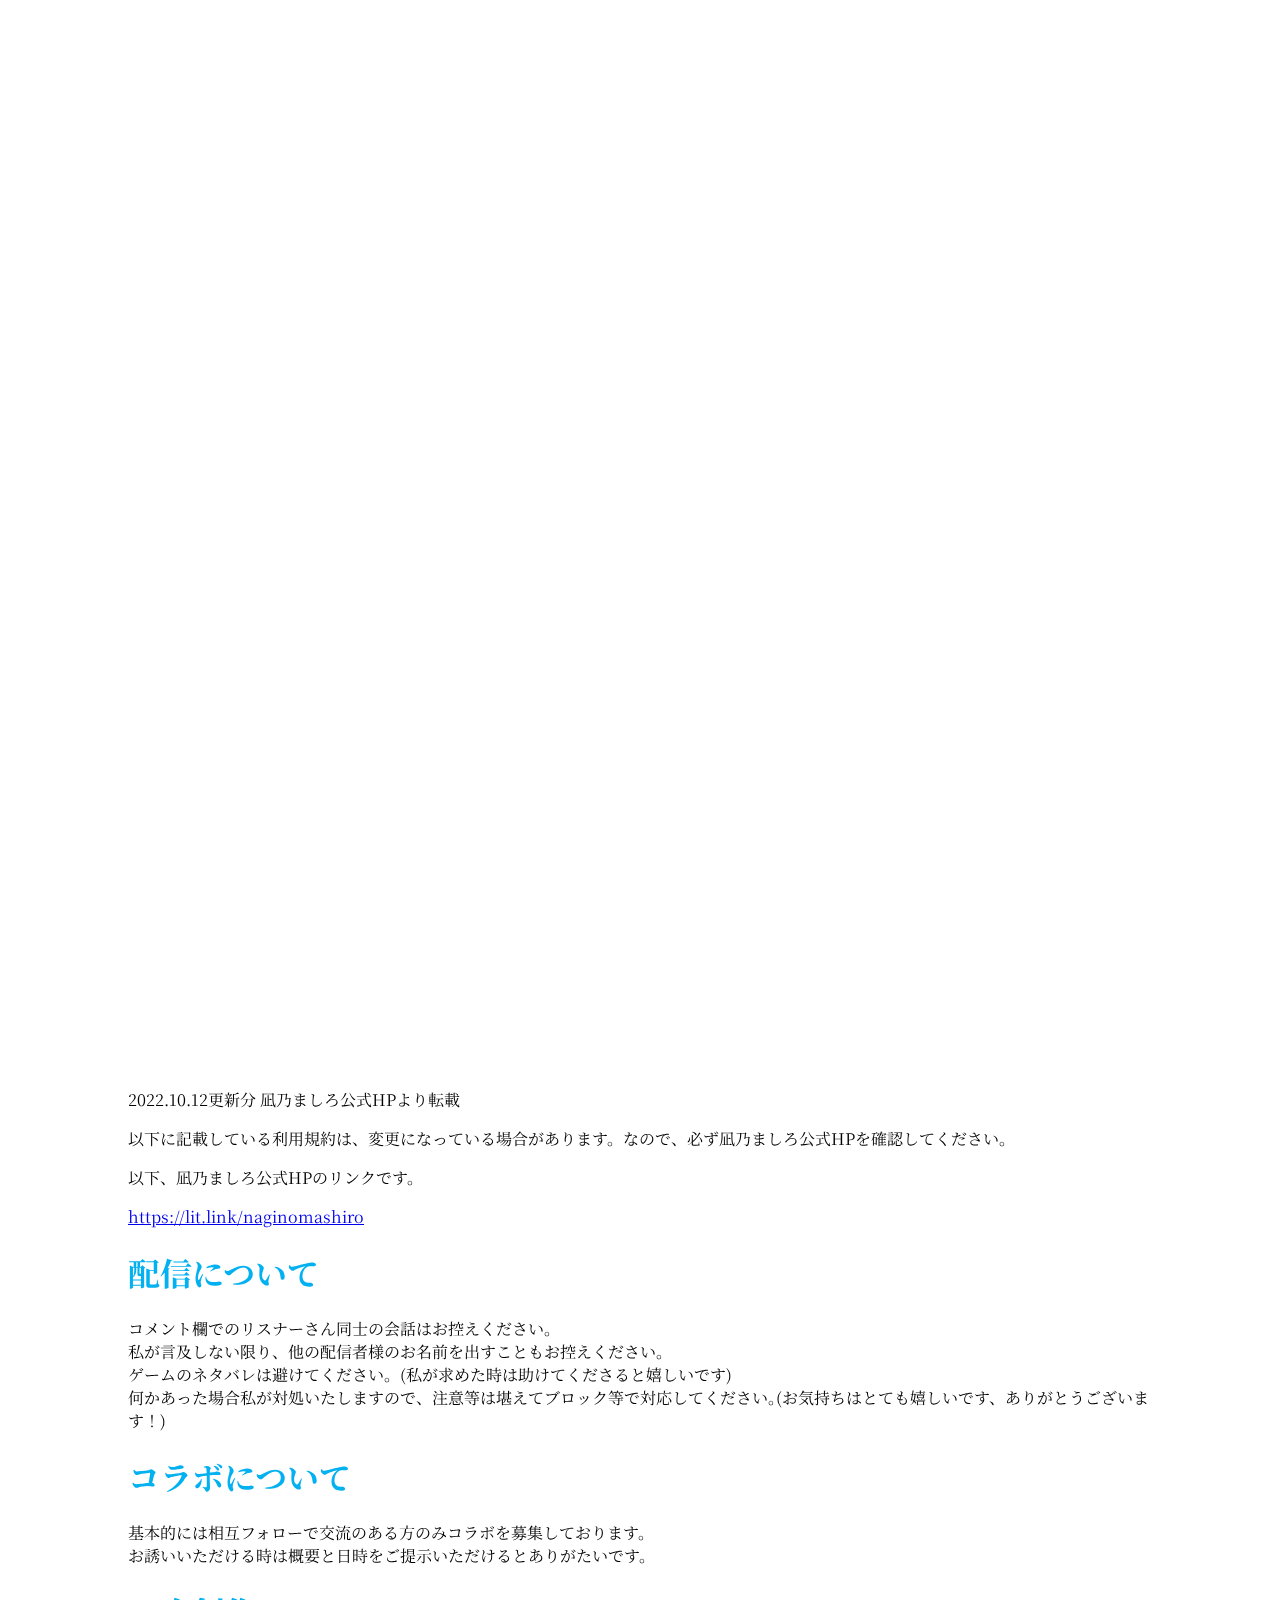
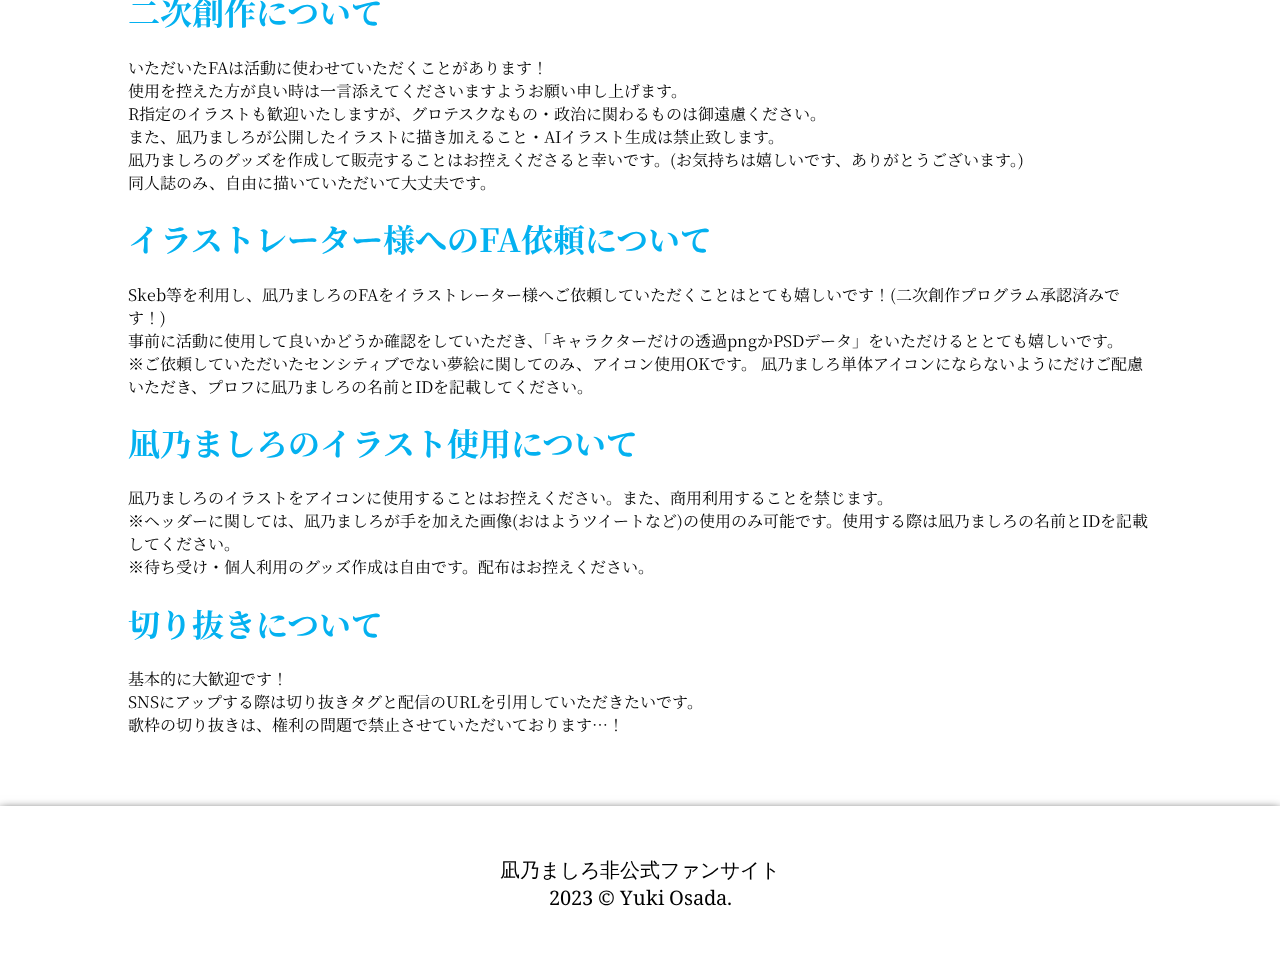
<file: public/attention/attention.html>
<!DOCTYPE html>
<html lang="ja">
<head>
    <meta charset="UTF-8">
    <link rel="shortcut icon" href="../img/icon.ico">
    <meta name="theme-color" content="rgb(251, 250, 245)">
    <link rel="stylesheet" type="text/css" href="./css/style.css">
    <meta name="theme-color" content="#000861">
    <meta http-equiv="X-UA-Compatible" content="IE=edge">
    <meta name="viewport" content="width=device-width, initial-scale=1.0">
    <script src="https://cdn.jsdelivr.net/npm/jquery@3/dist/jquery.min.js"></script>
    <script type="text/javascript" src="./js/loader.js"></script>
    <link rel="preconnect" href="https://fonts.googleapis.com">
    <link rel="preconnect" href="https://fonts.gstatic.com" crossorigin>
    <link href="https://fonts.googleapis.com/css2?family=Noto+Serif+JP:wght@400;500&display=swap" rel="stylesheet">
    <link href="https://fonts.googleapis.com/css2?family=Noto+Serif&display=swap" rel="stylesheet">
    <style>
        .ja {font-family: 'Noto Serif JP', serif !important;}
        .en {font-family: 'Noto Serif', serif;}
    </style>
    <title>ATTENTION 非公式ファンサイト</title>
</head>
<body>
<!-------------------------shutter animation---------------------------------->
    <div id="loader" class="shutter_1">
        <div class="shutter_1 loader">
            <div class="shutter_1 bar"></div>
            <div class="shutter_1 bar"></div>
            <div class="shutter_1 bar"></div>
            <div class="shutter_1 bar"></div>
            <div class="shutter_1 bar"></div>
            <div class="shutter_1 bar"></div>
            <div class="shutter_1 bar"></div>
            <div class="shutter_1 bar"></div>
            <div class="shutter_1 bar"></div>
            <div class="shutter_1 bar"></div>
        </div>
    </div>
<!-------------------------header---------------------------------->
<header class="site-header">
    <div class="PC-width PC">
        <a href="https://mashirono-oyatsu.web.app/">
            <h1 class="site-logo">
            <img src="./img/header.webp" alt="Extra Study">
            </h1>
        </a>
        <nav class="gnav PC">
            <ul class="gnav__menu PC">
                <li class="gnav__menu__item PC"><a class="PC" href="https://twitter.com/search?q=%23%E5%87%AA%E3%81%AE%E3%82%AD%E3%83%A3%E3%83%B3%E3%83%90%E3%82%B9&src=typeahead_click">
                    <span class="rubyposition_under PC_span"><ruby class="en">FunArt<rt class="ja">#凪のキャンバス</rt></ruby></span>
                </a></li>
                <li class="gnav__menu__item PC"><a class="PC" href="https://www.pixiv.net/users/429883">
                    <span class="rubyposition_under PC_span"><ruby class="en">Parent<rt class="ja">菊月 -kikugetsu-</rt></ruby></span>
                </a></li>
                <li class="gnav__menu__item PC"><a class="PC" href="../developer/developer.html">
                    <span class="rubyposition_under PC_span"><ruby class="en">Developer<rt class="ja">サイト開発者</rt></ruby></span>
                </a></li>
            </ul>
        </nav>
    </div>

    <a class="toggle-btn mobile">
        <span class="toggle-btn__line toggle-btn__line--top mobile"></span>
        <span class="toggle-btn__line toggle-btn__line--center mobile"></span>
        <span class="toggle-btn__line toggle-btn__line--bottom mobile"></span>
    </a>
    <nav class="global-nav mobile">
        <div class="global-nav__inner mobile">
            <ul class="global-nav__list mobile">
                <li class="global-nav__item mobile"><a class="a_mobile mobile" href="https://twitter.com/search?q=%23%E5%87%AA%E3%81%AE%E3%82%AD%E3%83%A3%E3%83%B3%E3%83%90%E3%82%B9&src=typeahead_click">
                    <span class="rubyposition_under mobile_span"><ruby class="en">FunArt<rt class="ja">#凪のキャンバス</rt></ruby></span>
                </a></li>
                <li class="global-nav__item mobile"><a class="a_mobile mobile" href="https://www.pixiv.net/users/429883">
                    <span class="rubyposition_under mobile_span"><ruby class="en">Parent<rt class="ja">菊月 -kikugetsu-</rt></ruby></span>
                </a></li>
                <li class="global-nav__item mobile"><a class="a_mobile mobile" href="../developer/developer.html">
                    <span class="rubyposition_under mobile_span"><ruby class="en">Developer<rt class="ja">サイト開発者</rt></ruby></span>
                </a></li>
            </ul>
        </div>
    </nav>
</header>

    <div class="parallax">
        <h1 class="en title">ATTENTION</h1>
    </div>

    <div class="blur"></div>
    <div class="container">
        <div class="inner-container">
            <br>
            <br>
            <br>
            <br>
            <p class="ja en body">2022.10.12更新分 凪乃ましろ公式HPより転載</p>
            <p class="ja en">以下に記載している利用規約は、変更になっている場合があります。なので、必ず凪乃ましろ公式HPを確認してください。</p>
            <p class="ja en">以下、凪乃ましろ公式HPのリンクです。</p>
            <a href="https://lit.link/naginomashiro" class="ja en">https://lit.link/naginomashiro</a>
            <h1 class="ja attentionh1">配信について</h1>
            <p class="ja en">
                コメント欄でのリスナーさん同士の会話はお控えください。
                <br>
                私が言及しない限り、他の配信者様のお名前を出すこともお控えください。
                <br>
                ゲームのネタバレは避けてください。(私が求めた時は助けてくださると嬉しいです)
                <br>
                何かあった場合私が対処いたしますので、注意等は堪えてブロック等で対応してください｡(お気持ちはとても嬉しいです、ありがとうございます！)
            </p>
            <h1 class="ja attentionh1">コラボについて</h1>
            <p class="ja en">
                基本的には相互フォローで交流のある方のみコラボを募集しております。
                <br>
                お誘いいただける時は概要と日時をご提示いただけるとありがたいです。
            </p>
            <h1 class="ja attentionh1">二次創作について</h1>
            <p class="ja en">
                いただいたFAは活動に使わせていただくことがあります！ 
                <br>
                使用を控えた方が良い時は一言添えてくださいますようお願い申し上げます。
                <br>
                R指定のイラストも歓迎いたしますが、グロテスクなもの・政治に関わるものは御遠慮ください。
                <br>
                また、凪乃ましろが公開したイラストに描き加えること・AIイラスト生成は禁止致します。
                <br>
                凪乃ましろのグッズを作成して販売することはお控えくださると幸いです。(お気持ちは嬉しいです、ありがとうございます。)
                <br>
                同人誌のみ、自由に描いていただいて大丈夫です。
            </p>
            <h1 class="ja attentionh1">イラストレーター様へのFA依頼について</h1>
            <p class="ja en">
                Skeb等を利用し、凪乃ましろのFAをイラストレーター様へご依頼していただくことはとても嬉しいです！(二次創作プログラム承認済みです！)
                <br>
                事前に活動に使用して良いかどうか確認をしていただき、「キャラクターだけの透過pngかPSDデータ」をいただけるととても嬉しいです。
                <br>
                ※ご依頼していただいたセンシティブでない夢絵に関してのみ、アイコン使用OKです。 凪乃ましろ単体アイコンにならないようにだけご配慮いただき、プロフに凪乃ましろの名前とIDを記載してください。
            </p>
            <h1 class="ja attentionh1">凪乃ましろのイラスト使用について</h1>
            <p class="ja en">
                凪乃ましろのイラストをアイコンに使用することはお控えください。また、商用利用することを禁じます。
                <br>
                ※ヘッダーに関しては、凪乃ましろが手を加えた画像(おはようツイートなど)の使用のみ可能です。使用する際は凪乃ましろの名前とIDを記載してください。
                <br>
                ※待ち受け・個人利用のグッズ作成は自由です。配布はお控えください。
            </p>
            <h1 class="ja attentionh1">切り抜きについて</h1>
            <p class="ja en">
                基本的に大歓迎です！
                <br>
                SNSにアップする際は切り抜きタグと配信のURLを引用していただきたいです。
                <br>
                歌枠の切り抜きは、権利の問題で禁止させていただいております…！
            </p>
            <br>
            <br>
            <br>
        </div>
    </div>

    <footer>
        <p class="en footer-p">凪乃ましろ非公式ファンサイト</p>
        <p class="en footer-p">2023 © Yuki Osada.</p>
    </footer>

    <script type="text/javascript" src="./js/loader.js"></script>
    <script src="./js/jQuery.js"></script>
</body>
</html>
</file>
<file: public/attention/css/style.css>
/*body全体*/
body,
html {
  height: 100%;
  margin: 0 auto;
}

/*タイトル文字の配置*/
.parallax {
  box-sizing: border-box;
  color: #FFF;
  display: flex;
  align-items: center;
  justify-content: center;
  height: calc(100% - 200px);
  padding: 5%;
}

/*背景画像を擬似要素で固定*/
body::before {
  background: url('../img/mitsuboshi17.webp') no-repeat center;/* 擬似要素に背景画像 */
  background-size: cover;/* cover指定 */
  content: "";/* 画像を表示させる為に必要*/
  display: block;/*ブロックボックスで表示*/
  position: fixed;/* 擬似要素全体を固定 */
  width: 100%;/* 横幅を画面全体 */
  height: 100vh;/* 縦幅を画面全体 */
  top: 0;/* 上からの配置を0 */
  left: 0;/* 左からの配置を0 */
  z-index: -1;/*背景画像になるように重ね順を-1*/
}

.blur {
  width: 100%;
  height: 300px;
  background: -moz-linear-gradient(top, rgba(255, 255, 255, 0) rgb(255, 255, 255)); 
  background: -webkit-linear-gradient(top, rgba(255, 255, 255, 0), rgb(255, 255, 255)); 
  background: linear-gradient(to bottom, rgba(255, 255, 255, 0), rgb(255, 255, 255)); 
}
.container {
    width: 100%;
    background-color: rgb(255, 255, 255);
}
.inner-container {
  width: 95%;
  max-width: 1024px;
  margin-left: auto;
  margin-right: auto;
}
.title {
  text-shadow: 0px 0px 10px #000000;
  margin-bottom: -150px;
}
@media screen and (min-width: 860px) {
  .title {
    font-size: 100px;
  }
}
@media screen and (max-width: 860px) and (min-width: 500px) {
  .title {
    font-size: 70px;
  }
}
@media screen and (max-width: 500px) and (min-width: 400px) {
  .title {
    font-size: 60px;
  }
}
@media screen and (max-width: 400px) {
  .title {
    font-size: 50px;
  }
}

.attentionh1 {
  color: rgb(4, 177, 240);
}


/*shutter animation loading*/
.shutter_1 {
  padding: 0;
  margin: 0;
}
#loader {
  width: 100%;
  height: 100%;
  position:fixed;
  top:0;
  left:0;
  right:0;
  bottom:0;
  margin: auto;
  background-color: rgb(255, 255, 255);
  z-index: 1000;
  text-align: center;
}

@keyframes fadeOut {
  from {
      opacity: 1;
  }
  to {
      display: none;
      opacity: 0;
      z-index: -1;
  }
}
#loader.loaded {
  animation: fadeOut 3s forwards;
}
.shutter_1 {
  -webkit-box-sizing: border-box;
     -moz-box-sizing: border-box;
          box-sizing: border-box;
}
/* The loader container */
.loader {

  width: 200px;
  height: 100px;
  position:fixed;
  top:0;
  left:0;
  right:0;
  bottom:0;
  margin: auto;
  
  perspective: 1000px;
  transform-style: preserv3d;
}
/* The bar */
.bar {
  position: absolute;
  bottom: 0;
  left: 0;
  width: 20px;
  height: 100px;
  background-color: rgba(29, 33, 137, 0.6);
  transform: scaleY(0);
  transform-style: preserve3d;
  animation: bar 3s cubic-bezier(.81,.04,.4,.7) infinite;
}
.bar:nth-child(2) {
  left: 20px;
  background-color: rgba(6, 49, 144, 0.6);
  animation-delay: 50ms;
}
.bar:nth-child(3) {
  left: 40px;
  background-color: rgba(0, 64, 152, 0.6);
  animation-delay: 100ms;
}
.bar:nth-child(4) {
  left: 60px;
  background-color: rgba(0, 91, 172, 0.6);
  animation-delay: 150ms;
}
.bar:nth-child(5) {
  left: 80px;
  background-color: rgba(1, 104, 183, 0.6);
  animation-delay: 200ms;
}
.bar:nth-child(6) {
  left: 100px;
  background-color: rgba(4, 114, 198, 0.6);
  animation-delay: 250ms;
}
.bar:nth-child(7) {
  left: 120px;
  background-color: rgba(1, 128, 205, 0.6);
  animation-delay: 300ms;
}
.bar:nth-child(8) {
  left: 140px;
  background-color: rgba(0, 140, 215, 0.6);
  animation-delay: 350ms;
}
.bar:nth-child(9) {
  left: 160px;
  background-color: rgba(0, 151, 224, 0.6);
  animation-delay: 400ms;
}
.bar:nth-child(10) {
  left: 180px;
  
  background-color: rgb(2, 160, 233, 0.6);
  
  animation-delay: 450ms;
}
@keyframes bar {
  0% {
    transform: rotateZ(-180deg) rotateX(-360deg);
  }
  75%,100% {
    transform: rotateZ(0) rotateX(0);
  }
}



/*header*/
@media screen and (max-width: 750px) {
  .PC {
      display: none;
  }
}
@media screen and (min-width: 750px) {
  .mobile {
      display: none;
  }
}
.site-header{
  background: rgba(251, 250, 245, 0.485);
  display: flex;
  position: fixed;
  justify-content: space-between;
  width: 100%;
  z-index: 100;
  height: 60px;
  box-shadow: 0px  4px 6px 0px rgba(0, 0, 0, 0.482);
}
.site-header.transform {
  background: rgb(251, 250, 245);
}
.PC-width {
  width: 100%;
  max-width: 1024px;
  margin-left: auto;
  margin-right: auto;
  height: 60px;
  display: flex;
  justify-content: space-between;
}
.gnav {
  padding-right: 20px;
}
.site-logo img{
  height: 60px;
  width: auto;
  margin-top: -20px;
}
.gnav__menu{
  display: flex;
  margin-top: 10px;
  margin-bottom: 10px;
}
.gnav__menu__item{
  margin-left: 20px;
  list-style:none;
  position: relative;
  display: inline-block;
  transition: .3s;
}
.gnav__menu__item a{
  color: #333;
  text-decoration: none;
}
.gnav__menu__item::after {
  position: absolute;
  bottom: .3em;
  left: 0;
  content: '';
  width: 100%;
  height: 2px;
  background-color: rgb(31, 190, 187);
  opacity: 0;
  transition: .3s;
  margin-bottom: -4px;
}
.gnav__menu__item:hover::after {
  margin-bottom: -4px;
  bottom: 0;
  opacity: 1;
  height: 2px;
}
.rubyposition_under{
  display: inline-block;
}
.rubyposition_under ruby{
  display: flex;
  flex-direction: column;
  text-align: justify;  /* この指定は text-align-last を IE に対応させるために必要 */
  text-align-last: center;
}
.PC_span ruby{
  font-size: 20px;
  text-align-last: center;
}
.mobile_span ruby{
  font-size: 30px;
  text-align-last: left;
}
/* ハンバーガーボタン
==============================　*/
.toggle-btn {
  width: 30px;
  height: 30px;
  position: absolute;
  right: 20px;
  top: 20px;
  z-index: 2;
  margin-top: -7px;
  cursor: pointer;
}

.toggle-btn__line {
  background: rgb(0, 0, 0);
  display: block;
  height: 2px;
  position: absolute;
  transition: transform 0.5s;
  width: 100%;
}

.toggle-btn__line--top {
  top: 3px;
}
.toggle-btn__line--center {
  top: 15px;
}
.toggle-btn__line--bottom {
  top: 27px;
}
.toggle-btn__line--top.active {
  top: 15px;
  transform: rotate(45deg);
}
.toggle-btn__line--center.active {
  transform: scaleX(0);
}
.toggle-btn__line--bottom.active {
  top: 15px;
  transform: rotate(135deg);
}
/* ナビゲーションメニュー
==============================　*/
.global-nav {
  display: none;
  position: fixed;
  background: rgba(251, 250, 245);
  width: 100%;
  height: 100%;
  z-index: 1;
}
.global-nav__inner {
  display: flex;
  justify-content: center;
  align-items: center;
  width: 100%;
  height: 100%;
}
.global-nav__item {
  margin-bottom: 30px;
  list-style: none;
}
.global-nav__item a {
  color: rgb(39, 39, 39);
  font-size: 30px;
  text-decoration: none;
  transition: 0.5s;
}
.global-nav__item a:hover {
  opacity: 0.7;
}







footer {
  width: 100%;
  height: 100px;
  background-color: white;
  padding-top: 50px;
  box-shadow: 0px  4px 10px 0px rgb(0, 0, 0);
}
.footer-p {
  margin: 0;
  text-align: center;
  font-size: 20px;
}
</file>
